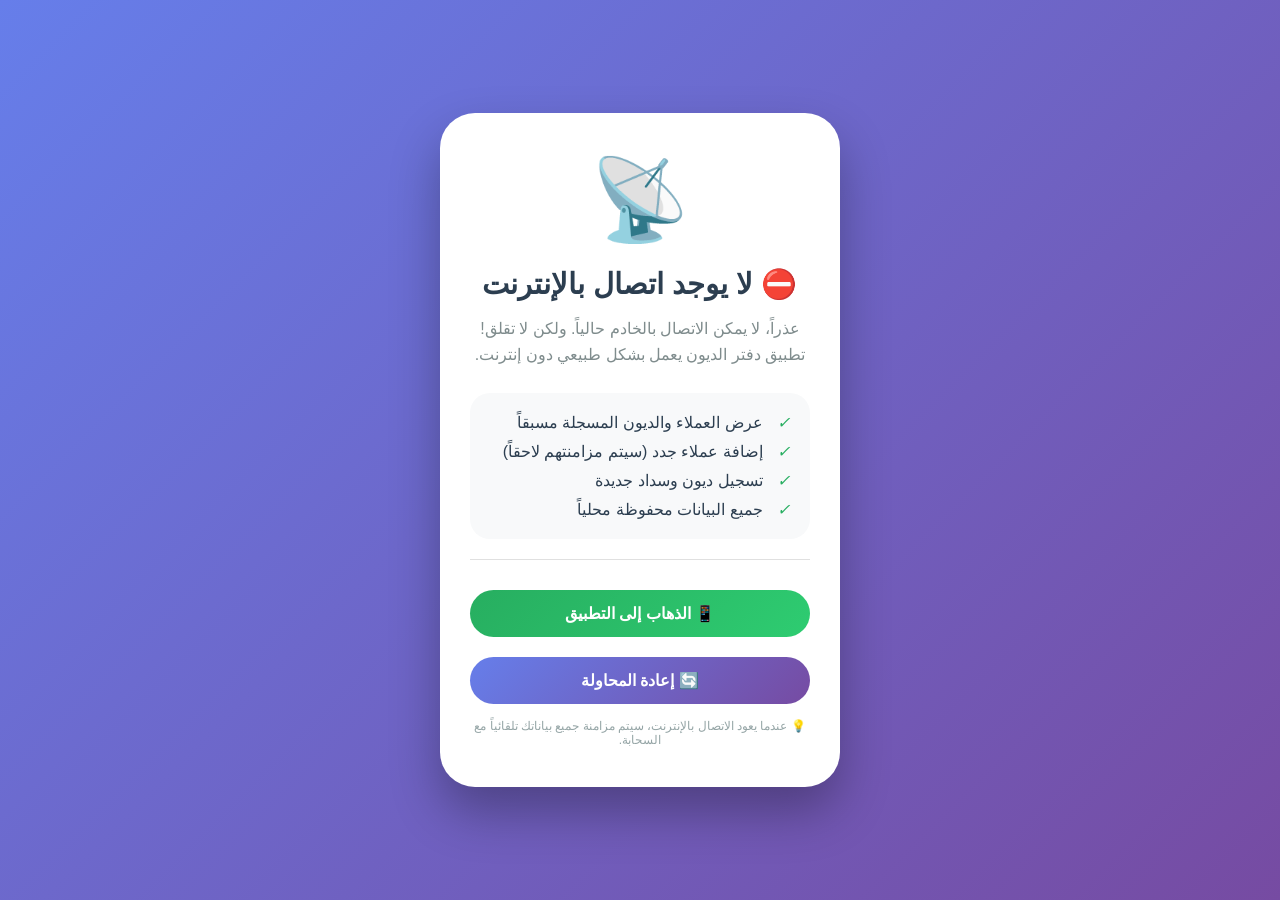
<file: offline.html>
<!DOCTYPE html>
<html lang="ar" dir="rtl">
<head>
    <meta charset="UTF-8">
    <meta name="viewport" content="width=device-width, initial-scale=1.0, viewport-fit=cover">
    <title>غير متصل بالإنترنت - دفتر الديون</title>
    <style>
        * {
            margin: 0;
            padding: 0;
            box-sizing: border-box;
        }

        body {
            font-family: 'Segoe UI', Tahoma, Geneva, Verdana, sans-serif;
            background: linear-gradient(135deg, #667eea 0%, #764ba2 100%);
            min-height: 100vh;
            display: flex;
            justify-content: center;
            align-items: center;
            padding: 20px;
        }

        .offline-card {
            background: white;
            border-radius: 35px;
            padding: 40px 30px;
            text-align: center;
            max-width: 400px;
            width: 100%;
            box-shadow: 0 25px 50px rgba(0,0,0,0.3);
            animation: fadeInUp 0.5s ease;
        }

        @keyframes fadeInUp {
            from {
                opacity: 0;
                transform: translateY(30px);
            }
            to {
                opacity: 1;
                transform: translateY(0);
            }
        }

        .offline-icon {
            font-size: 5rem;
            margin-bottom: 20px;
        }

        .icon-wifi {
            display: inline-block;
            position: relative;
        }

        .wifi-signal {
            display: inline-block;
            width: 50px;
            height: 50px;
            border-radius: 50%;
            background: #e74c3c;
            position: relative;
        }

        h2 {
            color: #2c3e50;
            margin-bottom: 15px;
            font-size: 1.8rem;
        }

        p {
            color: #7f8c8d;
            line-height: 1.6;
            margin-bottom: 25px;
        }

        .features-list {
            text-align: right;
            background: #f8f9fa;
            border-radius: 20px;
            padding: 15px 20px;
            margin: 20px 0;
        }

        .features-list li {
            list-style: none;
            padding: 5px 0;
            color: #2c3e50;
        }

        .features-list i {
            color: #27ae60;
            margin-left: 10px;
        }

        button {
            background: linear-gradient(135deg, #667eea 0%, #764ba2 100%);
            color: white;
            border: none;
            padding: 14px 35px;
            border-radius: 50px;
            font-size: 1rem;
            font-weight: bold;
            cursor: pointer;
            transition: all 0.3s ease;
            width: 100%;
            margin-top: 10px;
        }

        button:hover {
            transform: translateY(-2px);
            box-shadow: 0 10px 25px rgba(102,126,234,0.4);
        }

        .retry-btn {
            background: linear-gradient(135deg, #27ae60 0%, #2ecc71 100%);
        }

        .offline-actions {
            display: flex;
            gap: 10px;
            flex-direction: column;
        }

        hr {
            margin: 20px 0;
            border: none;
            border-top: 1px solid #e0e0e0;
        }

        .small-note {
            font-size: 0.75rem;
            color: #95a5a6;
            margin-top: 15px;
        }
    </style>
</head>
<body>
    <div class="offline-card">
        <div class="offline-icon">
            📡
        </div>
       
        <h2>⛔ لا يوجد اتصال بالإنترنت</h2>
       
        <p>عذراً، لا يمكن الاتصال بالخادم حالياً. ولكن لا تقلق! تطبيق دفتر الديون يعمل بشكل طبيعي دون إنترنت.</p>
       
        <div class="features-list">
            <li><i class="check">✓</i> عرض العملاء والديون المسجلة مسبقاً</li>
            <li><i class="check">✓</i> إضافة عملاء جدد (سيتم مزامنتهم لاحقاً)</li>
            <li><i class="check">✓</i> تسجيل ديون وسداد جديدة</li>
            <li><i class="check">✓</i> جميع البيانات محفوظة محلياً</li>
        </div>
       
        <hr>
       
        <div class="offline-actions">
            <button onclick="goToApp()" class="retry-btn">
                📱 الذهاب إلى التطبيق
            </button>
            <button onclick="location.reload()">
                🔄 إعادة المحاولة
            </button>
        </div>
       
        <div class="small-note">
            💡 عندما يعود الاتصال بالإنترنت، سيتم مزامنة جميع بياناتك تلقائياً مع السحابة.
        </div>
    </div>

    <script>
        // محاولة العودة إلى التطبيق
        function goToApp() {
            window.location.href = '/index.html';
        }
       
        // محاولة التحقق من الاتصال تلقائياً كل 5 ثوانٍ
        let retryInterval = setInterval(() => {
            if (navigator.onLine) {
                clearInterval(retryInterval);
                window.location.href = '/index.html';
            }
        }, 5000);
    </script>
</body>
</html>
</file>
